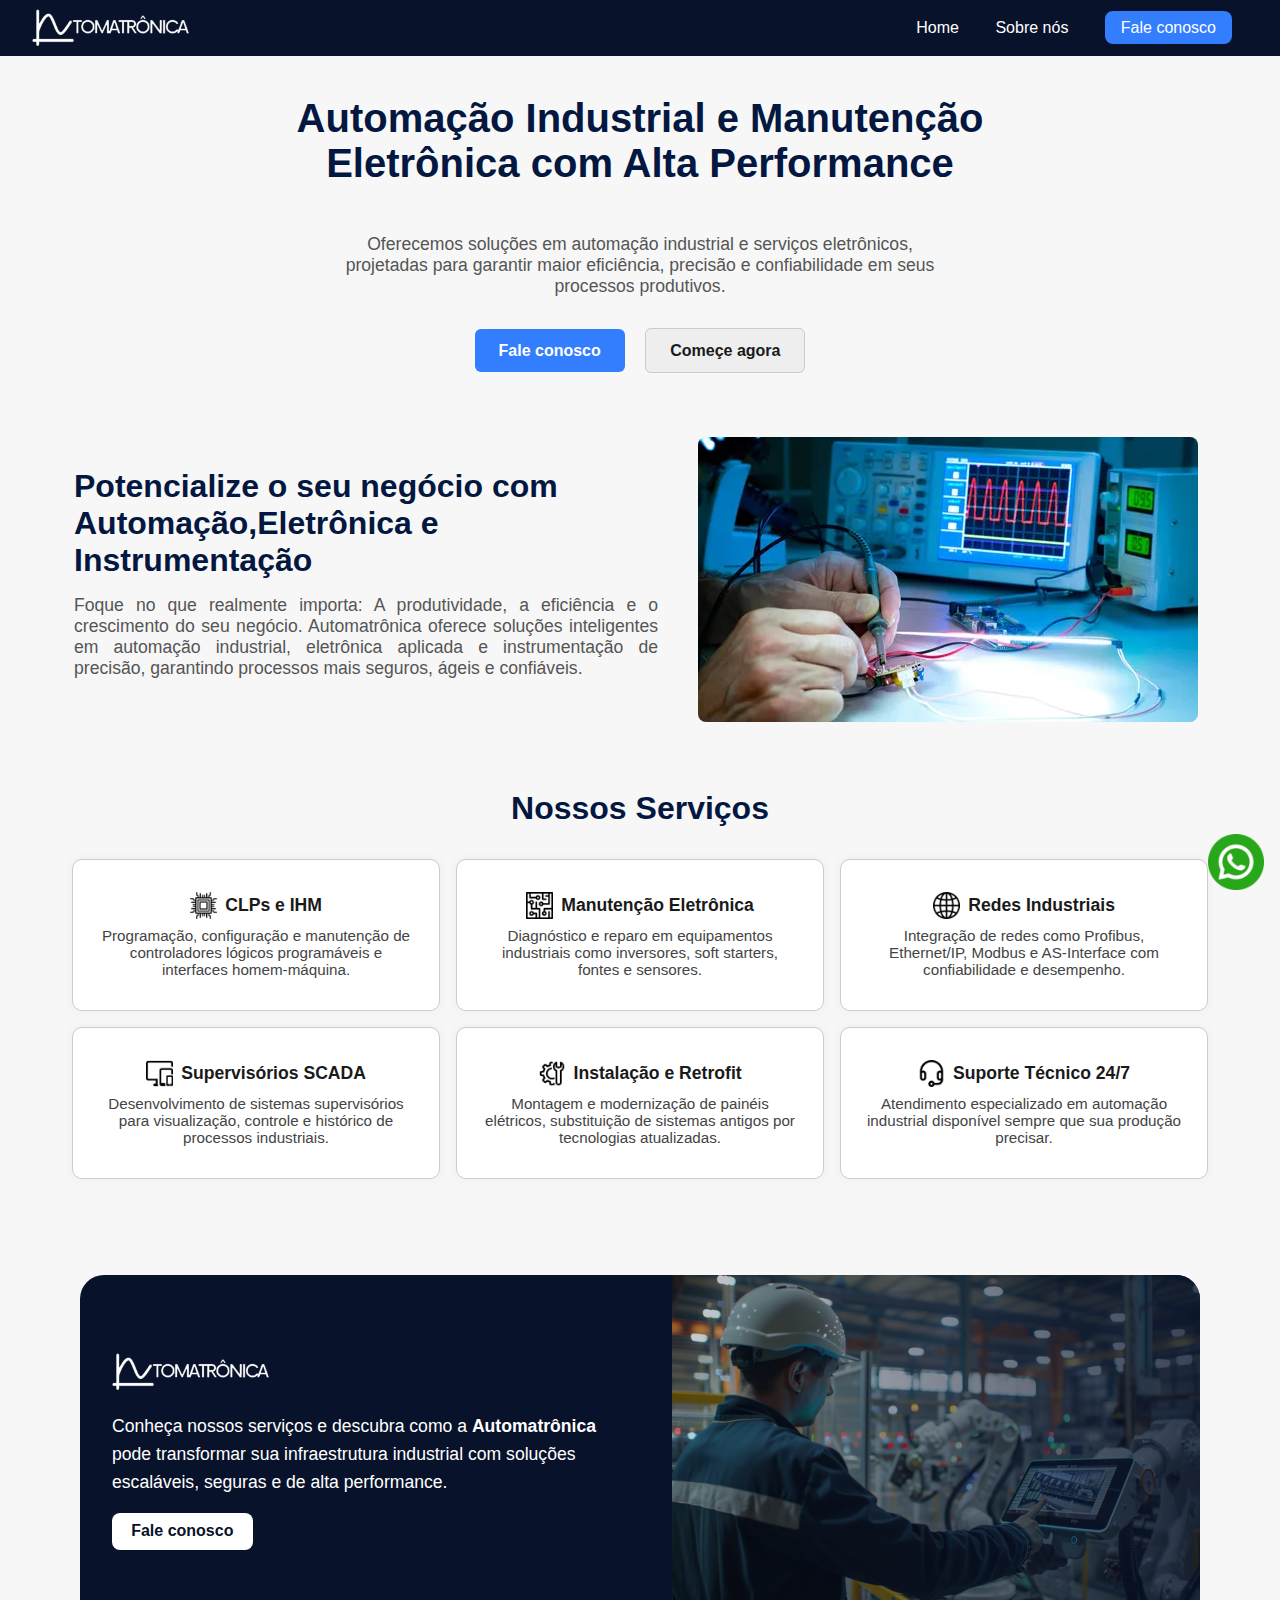
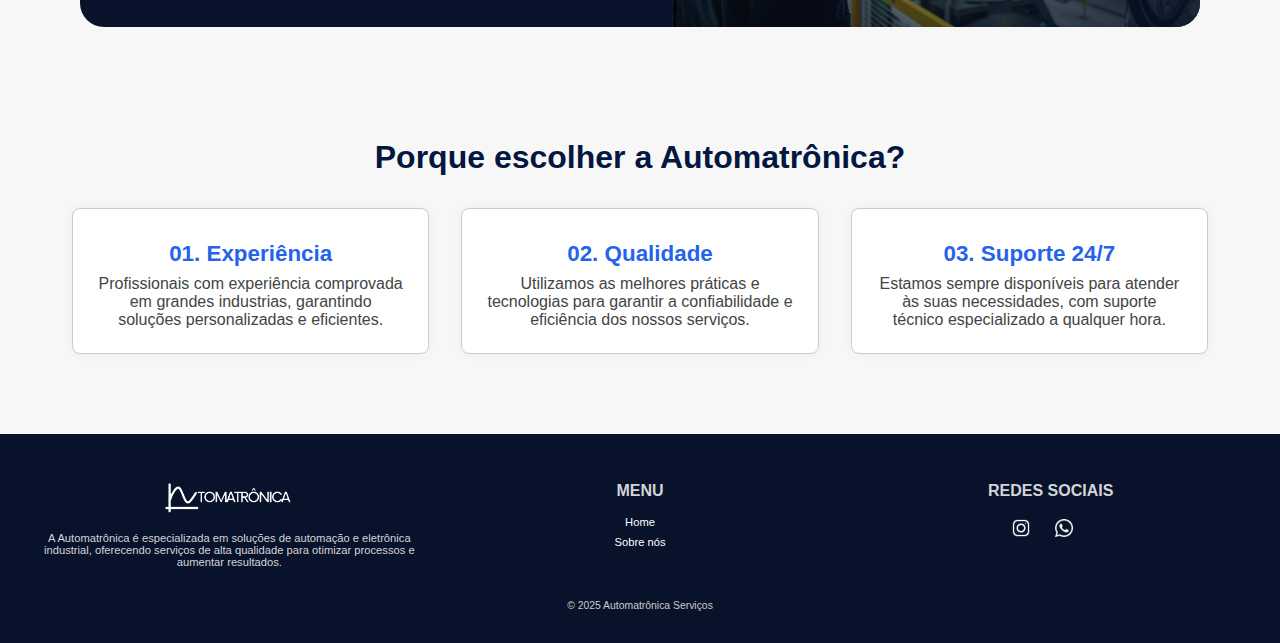
<file: index.html>
<!DOCTYPE html>
<html lang="pt-BR">
  <head>
    <meta charset="UTF-8" />
    <meta name="viewport" content="width=device-width, initial-scale=1.0" />
    <title>Automatrônica Services</title>
    <link href="Style.css" rel="stylesheet" />
    <link rel="icon" type="image/png" href="/Icons/ba2b0087-df31-40e8-a0ad-8548609bbf77.jpg" />
  </head>

<body>
  <header>
      <img src="/Icons/logo-png_1.png" alt="Logo Automatrônica" class="cta-logo">
      <nav>
        <a href="index.html">Home</a>
        <a href="sobre-nos.html">Sobre nós</a>
        <a href="https://forms.gle/NtHuNDvdPb5iutCC9" class="btn-primary">Fale conosco</a
        >
      </nav>
  </header>


  <main>

  <!-- Secção hero-->
    <section class="hero">
      <h1 class ="subtitulos">Automação Industrial e Manutenção </br> Eletrônica com Alta Performance</h1>
      <p>
        Oferecemos soluções em automação industrial e serviços eletrônicos,
        projetadas para garantir maior eficiência, precisão e confiabilidade em
        seus processos produtivos.
      </p>
      <div class="buttons">
        <a href="https://forms.gle/NtHuNDvdPb5iutCC9" class="btn-primary">Fale conosco</a>
        <a href="https://wa.me/5534996870500" class="btn-secondary">Começe agora</a>
        </div>
    </section>
      
      <!-- Seção seu negocio-->
    <section class="section">
      <div class = "seu-negocio">
        <div class="text-content hero">
          <h2 class="subtitulos" id="title-seu-negocio">Potencialize o seu negócio com Automação,Eletrônica e Instrumentação</h2>
          <p>
            Foque no que realmente importa: A produtividade, a eficiência e o crescimento do seu negócio. Automatrônica oferece soluções inteligentes em automação industrial, eletrônica aplicada e instrumentação de precisão, garantindo processos mais seguros, ágeis e confiáveis.
          </p>
        </div>
        <div>
          <img class = "cta-imagem"
          src="/Icons/eletronica.png"alt="eletronica"/>
          
        </div>
    </section>
      
      <!-- Nossos Serviços-->
    <section>
      <h2 class="subtitulos">Nossos Serviços</h2>
      <div class="services">
        <div class="service-card">
          <div class = div-cards>
              <img src="/Icons/microchip.png" alt="microchip" class="img-responsiva">
              <h3>CLPs e IHM</h3>
          </div>
          <p>
            Programação, configuração e manutenção de controladores lógicos
            programáveis e interfaces homem-máquina.
          </p>
        </div>

        <div class = service-card>
          <div class="div-cards">
            <img src="/Icons/circuito-eletronico.png" alt="circuito-eletronico" class="img-responsiva">
            <h3>Manutenção Eletrônica</h3>
          </div>
          <p>
            Diagnóstico e reparo em equipamentos industriais como inversores, soft
            starters, fontes e sensores.
          </p>
        </div>
          <div class="service-card">
            <div class=" div-cards">
              <img src="Icons/globalizacao.png" alt="Globalização" class="img-responsiva"></img>
              <h3>Redes Industriais</h3>
            </div>
            <p>
              Integração de redes como Profibus, Ethernet/IP, Modbus e AS-Interface
              com confiabilidade e desempenho.
            </p>
          </div>

          <div class="service-card">
            <div class=" div-cards">
              <img src="Icons/monitorar-tablet-e-smartohone.png" alt="Supervisorio" class="img-responsiva"></img>
              <h3>Supervisórios SCADA</h3>
            </div>
            <p>
              Desenvolvimento de sistemas supervisórios para visualização, controle
              e histórico de processos industriais.
            </p>
          </div>
          <div class="service-card">
            <div class=" div-cards">
              <img src="Icons/ferramenta-de-reparacao.png" alt="Retrofit" class="img-responsiva"></img>
              <h3>Instalação e Retrofit</h3>
            </div>
            <p>
              Montagem e modernização de painéis elétricos, substituição de sistemas
              antigos por tecnologias atualizadas.
            </p>
          </div>

          <div class="service-card">
            <div class=" div-cards">
              <img src="Icons/suporte-online.png" alt="Suporte" class="img-responsiva"></img>
              <h3>Suporte Técnico 24/7</h3>
          </div>
            <p>
              Atendimento especializado em automação industrial disponível sempre
              que sua produção precisar.
            </p>
          </div>
        </div>
      </section>

      <!-- Nossos CTA-->
      <section class= "cta-bloco">
        <div class="cta-conteudo">
         <img src="/Icons/logo-png_1.png" alt="Logo Automatrônica" class="cta-logo">
          <p>
            Conheça nossos serviços e descubra como a <strong>Automatrônica</strong> pode transformar sua infraestrutura industrial com soluções escaláveis, seguras e de alta performance.
          </p>
          <a href="https://forms.gle/NtHuNDvdPb5iutCC9" class="btn-cta">Fale conosco</a>
        </div>
        <div class="cta-imagem">
        </div>
      </section>

      <section class="section">
        <h2 class="subtitulos">Porque escolher a Automatrônica?</h2>
        <div class="porque-escolher">
          <div class="porque-card">
            <h3>01. Experiência</h3>
            <p class="porque-card-p">
              Profissionais com experiência comprovada em grandes industrias,
              garantindo soluções personalizadas e eficientes.
            </p>
          </div>

          <div class="porque-card">
            <h3>02. Qualidade</h3>
            <p class="porque-card-p">
              Utilizamos as melhores práticas e tecnologias para garantir a
              confiabilidade e eficiência dos nossos serviços.
            </p>
          </div>

          <div class="porque-card">
            <h3>03. Suporte 24/7</h3>
            <p class="porque-card-p">
              Estamos sempre disponíveis para atender às suas necessidades, com
              suporte técnico especializado a qualquer hora.
            </p>
          </div>

    </main>

        <!-- FOOTER-->
        <footer class="footer-novo">
          <div class="footer-container">
        
            <div class="footer-coluna">
              <img src="Icons/logo-png_1.png" alt="Logo Automatrônica" class="footer-logo" />
              <p>
                A Automatrônica é especializada em soluções de automação e eletrônica industrial, oferecendo serviços de alta qualidade para otimizar processos e aumentar resultados.
              </p>
            </div>
        
            <div class="footer-coluna">
              <h4>MENU</h4>
              <ul>
                <li><a href="/index.html">Home</a></li>
                <li><a href="/sobre-nos.html">Sobre nós</a></li>
              </ul>
            </div>
        
            <div class="footer-coluna">
              <h4>REDES SOCIAIS</h4>
              <div class="redes-sociais">
                <a href="#"><img src="Icons/insta-footer.png" alt="Instagram" /></a>
                <a href="https://wa.me/5534996870500"><img src="Icons/wpp-footer.png" alt="WhatsApp" /></a>
              </div>
            </div>
          </div>
        
          <div class="footer-rodape">
            <p>&copy; 2025 Automatrônica Serviços</p>
          </div>

          <a href="https://wa.me/5534996870500" class="whatsapp" target="_blank">
            <img src="Icons/whatsapp.png" alt="WhatsApp" />
          </a>
        </footer>
</body>
</html>
</file>
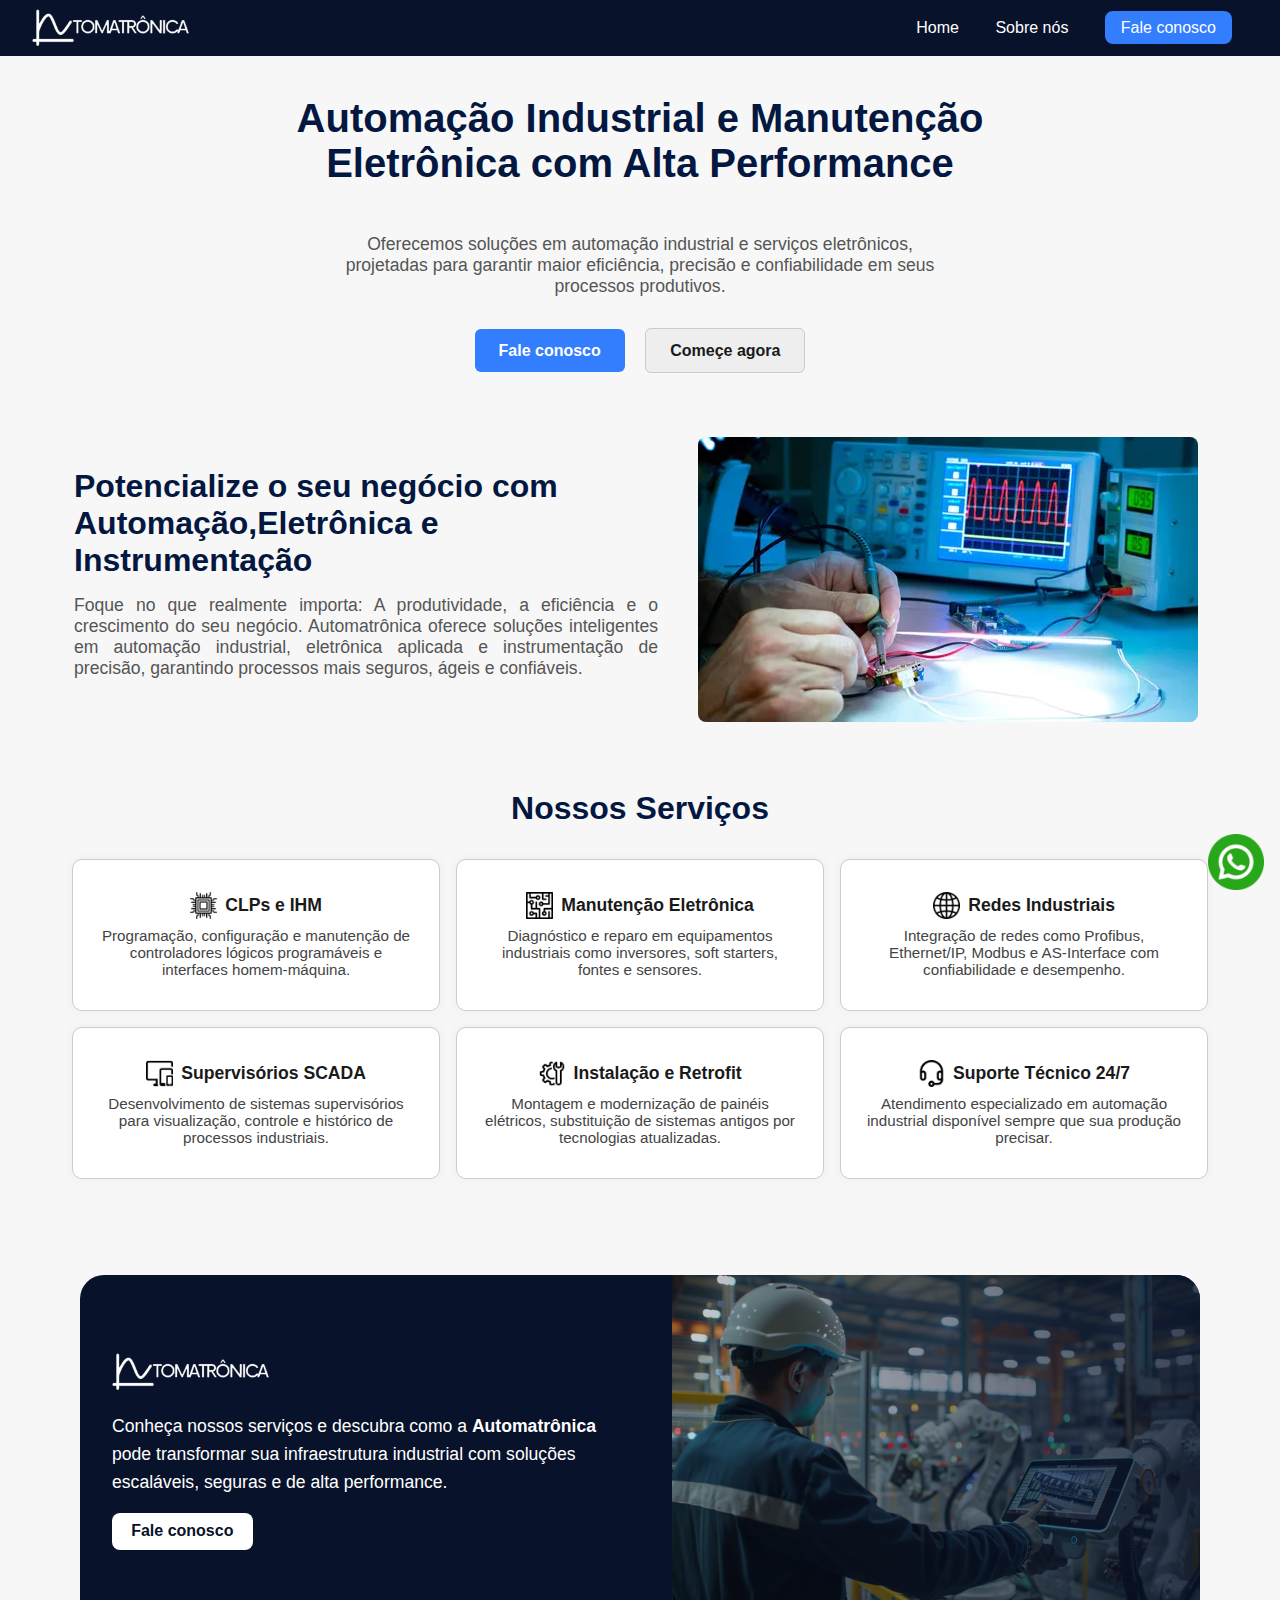
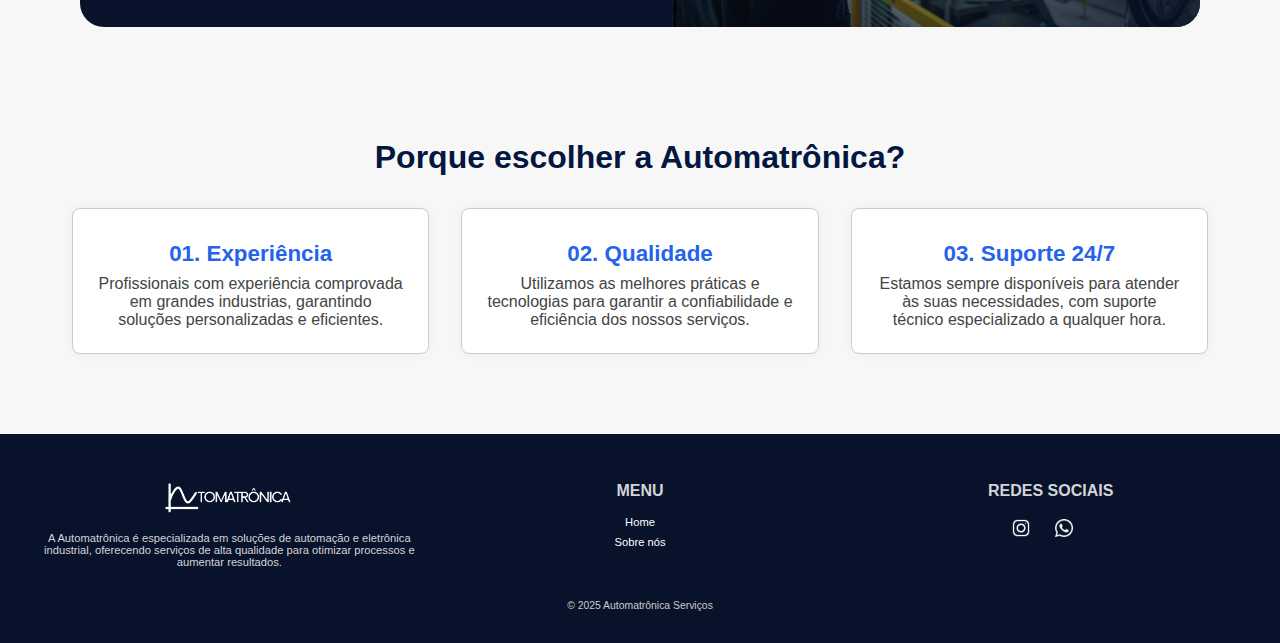
<file: home-page.html>
<!DOCTYPE html>
<html lang="pt-BR">
  <head>
    <meta charset="UTF-8" />
    <meta name="viewport" content="width=device-width, initial-scale=1.0" />
    <title>Automatrônica Services</title>
    <link href="Style.css" rel="stylesheet" />
    <link rel="icon" type="image/png" href="/Icons/ba2b0087-df31-40e8-a0ad-8548609bbf77.jpg" />
  </head>

<body>
  <header>
      <img src="/Icons/logo-png_1.png" alt="Logo Automatrônica" class="cta-logo">
      <nav>
        <a href="home-page.html">Home</a>
        <a href="sobre-nos.html">Sobre nós</a>
        <a href="https://forms.gle/NtHuNDvdPb5iutCC9" class="btn-primary">Fale conosco</a
        >
      </nav>
  </header>


  <main>

  <!-- Secção hero-->
    <section class="hero">
      <h1 class ="subtitulos">Automação Industrial e Manutenção </br> Eletrônica com Alta Performance</h1>
      <p>
        Oferecemos soluções em automação industrial e serviços eletrônicos,
        projetadas para garantir maior eficiência, precisão e confiabilidade em
        seus processos produtivos.
      </p>
      <div class="buttons">
        <a href="https://forms.gle/NtHuNDvdPb5iutCC9" class="btn-primary">Fale conosco</a>
        <a href="https://wa.me/5534996870500" class="btn-secondary">Começe agora</a>
        </div>
    </section>
      
      <!-- Seção seu negocio-->
    <section class="section">
      <div class = "seu-negocio">
        <div class="text-content hero">
          <h2 class="subtitulos" id="title-seu-negocio">Potencialize o seu negócio com Automação,Eletrônica e Instrumentação</h2>
          <p>
            Foque no que realmente importa: A produtividade, a eficiência e o crescimento do seu negócio. Automatrônica oferece soluções inteligentes em automação industrial, eletrônica aplicada e instrumentação de precisão, garantindo processos mais seguros, ágeis e confiáveis.
          </p>
        </div>
        <div>
          <img class = "cta-imagem"
          src="/Icons/eletronica.png"alt="eletronica"/>
          
        </div>
    </section>
      
      <!-- Nossos Serviços-->
    <section>
      <h2 class="subtitulos">Nossos Serviços</h2>
      <div class="services">
        <div class="service-card">
          <div class = div-cards>
              <img src="/Icons/microchip.png" alt="microchip" class="img-responsiva">
              <h3>CLPs e IHM</h3>
          </div>
          <p>
            Programação, configuração e manutenção de controladores lógicos
            programáveis e interfaces homem-máquina.
          </p>
        </div>

        <div class = service-card>
          <div class="div-cards">
            <img src="/Icons/circuito-eletronico.png" alt="circuito-eletronico" class="img-responsiva">
            <h3>Manutenção Eletrônica</h3>
          </div>
          <p>
            Diagnóstico e reparo em equipamentos industriais como inversores, soft
            starters, fontes e sensores.
          </p>
        </div>
          <div class="service-card">
            <div class=" div-cards">
              <img src="Icons/globalizacao.png" alt="Globalização" class="img-responsiva"></img>
              <h3>Redes Industriais</h3>
            </div>
            <p>
              Integração de redes como Profibus, Ethernet/IP, Modbus e AS-Interface
              com confiabilidade e desempenho.
            </p>
          </div>

          <div class="service-card">
            <div class=" div-cards">
              <img src="Icons/monitorar-tablet-e-smartohone.png" alt="Supervisorio" class="img-responsiva"></img>
              <h3>Supervisórios SCADA</h3>
            </div>
            <p>
              Desenvolvimento de sistemas supervisórios para visualização, controle
              e histórico de processos industriais.
            </p>
          </div>
          <div class="service-card">
            <div class=" div-cards">
              <img src="Icons/ferramenta-de-reparacao.png" alt="Retrofit" class="img-responsiva"></img>
              <h3>Instalação e Retrofit</h3>
            </div>
            <p>
              Montagem e modernização de painéis elétricos, substituição de sistemas
              antigos por tecnologias atualizadas.
            </p>
          </div>

          <div class="service-card">
            <div class=" div-cards">
              <img src="Icons/suporte-online.png" alt="Suporte" class="img-responsiva"></img>
              <h3>Suporte Técnico 24/7</h3>
          </div>
            <p>
              Atendimento especializado em automação industrial disponível sempre
              que sua produção precisar.
            </p>
          </div>
        </div>
      </section>

      <!-- Nossos CTA-->
      <section class= "cta-bloco">
        <div class="cta-conteudo">
         <img src="/Icons/logo-png_1.png" alt="Logo Automatrônica" class="cta-logo">
          <p>
            Conheça nossos serviços e descubra como a <strong>Automatrônica</strong> pode transformar sua infraestrutura industrial com soluções escaláveis, seguras e de alta performance.
          </p>
          <a href="https://forms.gle/NtHuNDvdPb5iutCC9" class="btn-cta">Fale conosco</a>
        </div>
        <div class="cta-imagem">
        </div>
      </section>

      <section class="section">
        <h2 class="subtitulos">Porque escolher a Automatrônica?</h2>
        <div class="porque-escolher">
          <div class="porque-card">
            <h3>01. Experiência</h3>
            <p class="porque-card-p">
              Profissionais com experiência comprovada em grandes industrias,
              garantindo soluções personalizadas e eficientes.
            </p>
          </div>

          <div class="porque-card">
            <h3>02. Qualidade</h3>
            <p class="porque-card-p">
              Utilizamos as melhores práticas e tecnologias para garantir a
              confiabilidade e eficiência dos nossos serviços.
            </p>
          </div>

          <div class="porque-card">
            <h3>03. Suporte 24/7</h3>
            <p class="porque-card-p">
              Estamos sempre disponíveis para atender às suas necessidades, com
              suporte técnico especializado a qualquer hora.
            </p>
          </div>

    </main>

        <!-- FOOTER-->
        <footer class="footer-novo">
          <div class="footer-container">
        
            <div class="footer-coluna">
              <img src="Icons/logo-png_1.png" alt="Logo Automatrônica" class="footer-logo" />
              <p>
                A Automatrônica é especializada em soluções de automação e eletrônica industrial, oferecendo serviços de alta qualidade para otimizar processos e aumentar resultados.
              </p>
            </div>
        
            <div class="footer-coluna">
              <h4>MENU</h4>
              <ul>
                <li><a href="/home-page.html">Home</a></li>
                <li><a href="/sobre-nos.html">Sobre nós</a></li>
              </ul>
            </div>
        
            <div class="footer-coluna">
              <h4>REDES SOCIAIS</h4>
              <div class="redes-sociais">
                <a href="#"><img src="Icons/insta-footer.png" alt="Instagram" /></a>
                <a href="https://wa.me/5534996870500"><img src="Icons/wpp-footer.png" alt="WhatsApp" /></a>
              </div>
            </div>
          </div>
        
          <div class="footer-rodape">
            <p>&copy; 2025 Automatrônica Serviços</p>
          </div>

          <a href="https://wa.me/5534996870500" class="whatsapp" target="_blank">
            <img src="Icons/whatsapp.png" alt="WhatsApp" />
          </a>
        </footer>
</body>
</html>
</file>
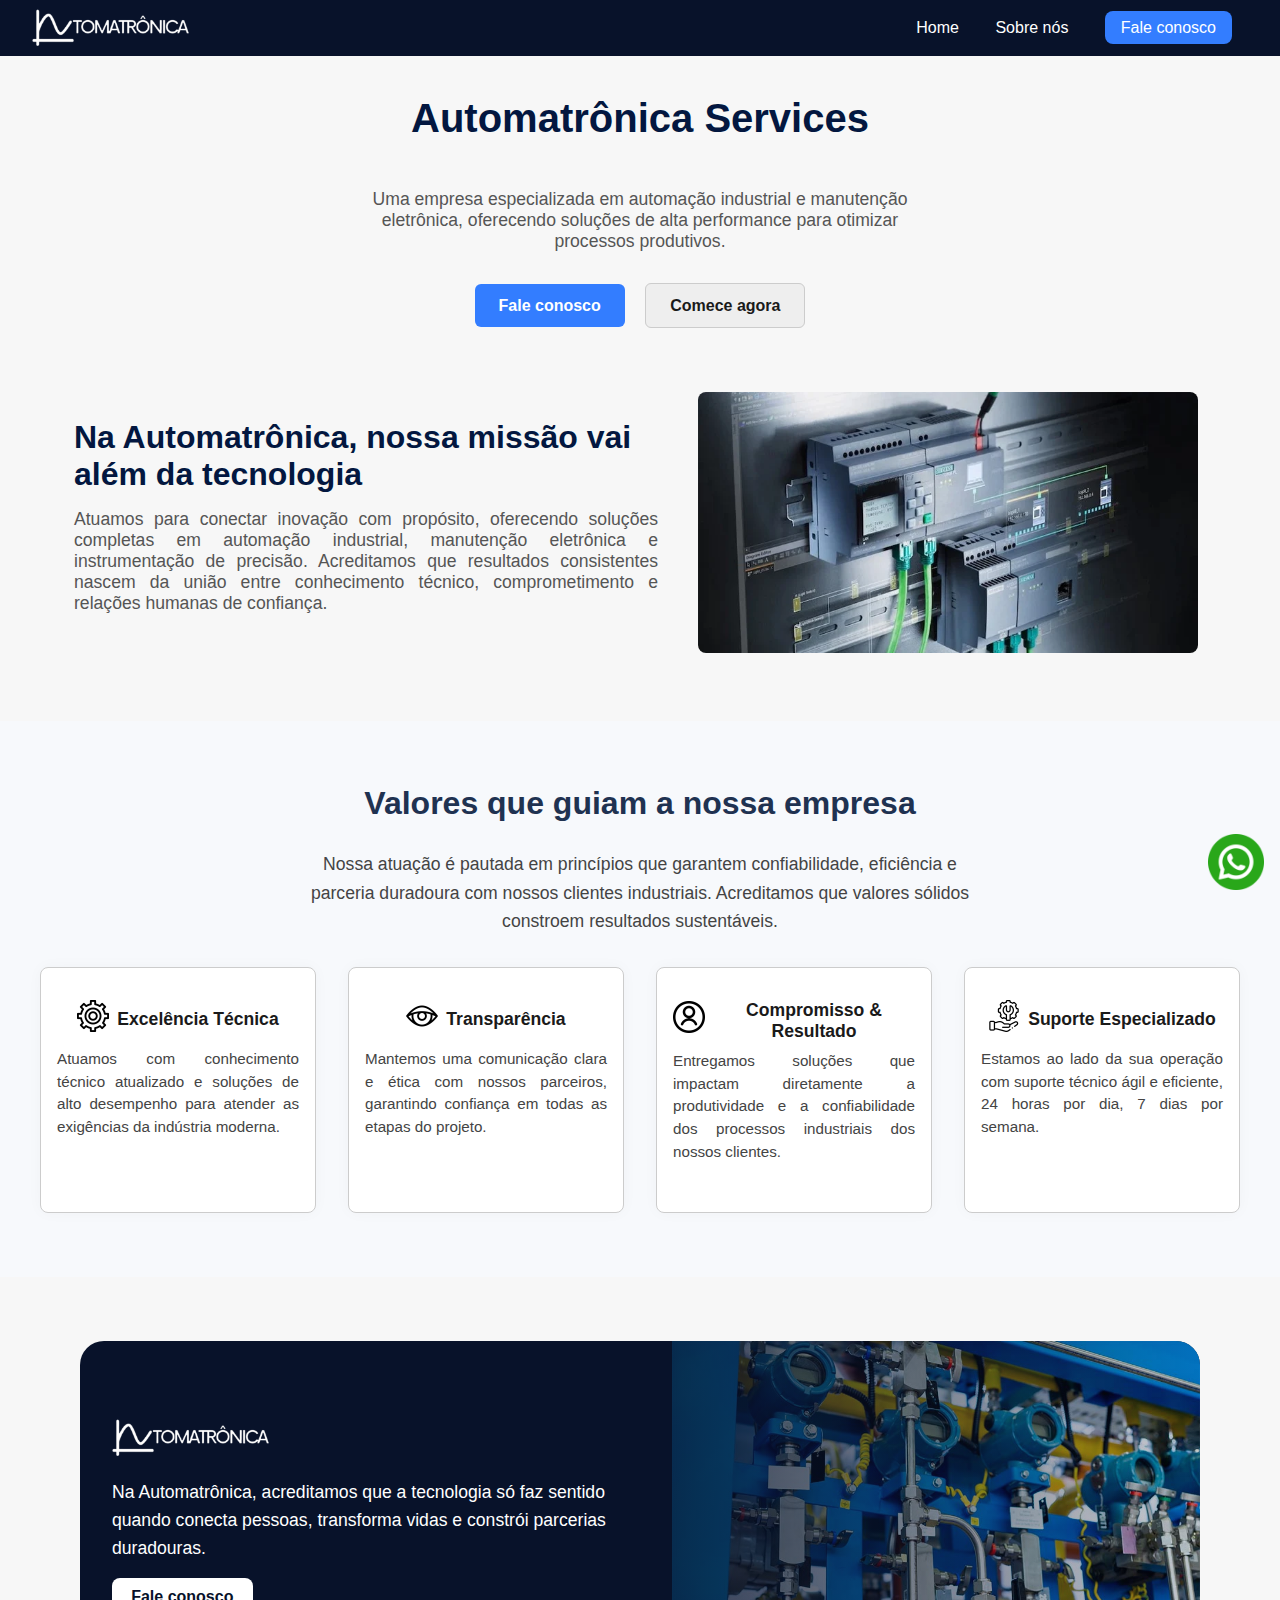
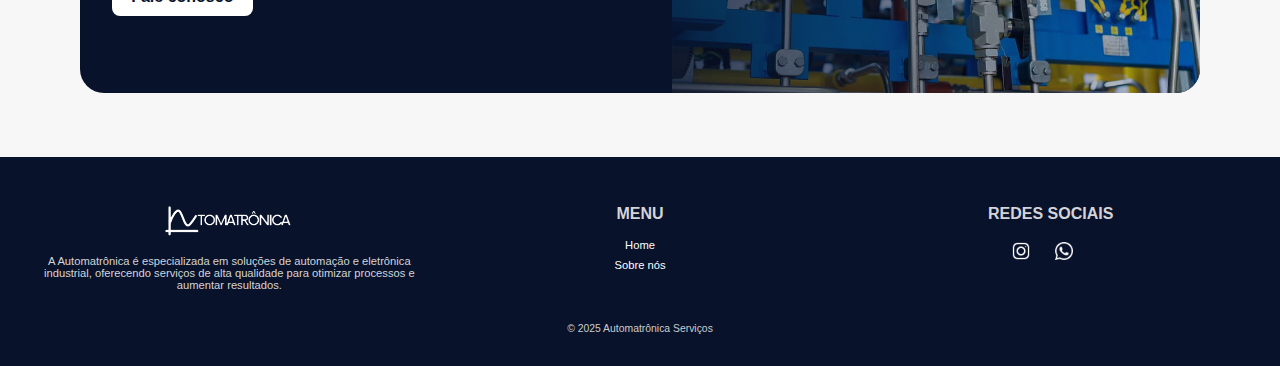
<file: sobre-nos.html>
<!DOCTYPE html>
<html lang="en">
  <head>
    <meta charset="UTF-8" />
    <meta name="viewport" content="width=device-width, initial-scale=1.0" />
    <title>Automatrônica Services</title>
    <link href="Style.css" rel="stylesheet" />
     <link rel="icon" type="image/png" href="/Icons/logo-png_1.png" />
  </head>
  <body>
    <!-- Cabeçalho-->
    <header>
      <img
        src="/Icons/logo-png_1.png"
        alt="Logo Automatrônica"
        class="cta-logo"
      />
      <nav>
        <a href="home-page.html">Home</a>
        <a href="sobre-nos.html">Sobre nós</a>
        <a href="https://forms.gle/NtHuNDvdPb5iutCC9" class="btn-primary">Fale conosco</a>
      </nav>
    </header>
    <main>

       <!-- Secção hero-->
    <section class="hero">
      <h1>Automatrônica Services</h1>
      <p>
        Uma empresa especializada em automação industrial e manutenção eletrônica, oferecendo soluções de alta performance para otimizar processos produtivos.
      </p>
      <div class="buttons">
        <a href="https://forms.gle/NtHuNDvdPb5iutCC9" class="btn-primary">Fale conosco</a>
        <a href="https://wa.me/5534996870500" class="btn-secondary">Comece agora</a>
        </div>
    </section>
    
        <!-- Seção seu negocio-->
    <section class="section">
      <div class = "seu-negocio">
        <div class="text-content hero">
          <h2 class="subtitulos" id="title-seu-negocio">Na Automatrônica, nossa missão vai além da tecnologia</h2>
          <p>
            Atuamos para conectar inovação com propósito, oferecendo soluções completas em automação industrial, manutenção eletrônica e instrumentação de precisão. Acreditamos que resultados consistentes nascem da união entre conhecimento técnico, comprometimento e relações humanas de confiança.
          </p>
        </div>
        <div>
          <img class = "cta-imagem"
          src="/Icons/PLCs.png"alt="PLC"/>
          
        </div>
    </section>

      <section class="sobre-nos">
        <div class="container">
          <h2>Valores que guiam a nossa empresa</h2>
          <p class="subtitulo-sessao">
            Nossa atuação é pautada em princípios que garantem confiabilidade, eficiência e parceria duradoura com nossos clientes industriais. Acreditamos que valores sólidos constroem resultados sustentáveis.
          </p>
      
          <div class="valores-grid">
            <div class="valor-card">
              <div class = div-cards>
                <img src="Icons/engrenagem.png" alt="Tecnologia" class="img-responsiva"/>
                <h3>Excelência Técnica</h3>
              </div>
              <p>
                Atuamos com conhecimento técnico atualizado e soluções de alto desempenho para atender as exigências da indústria moderna.
              </p>
            </div>
      
            <div class="valor-card">
              <div class = div-cards>
                <img src="Icons/olho.png" alt="Transparência" class="img-responsiva"/>
                <h3>Transparência</h3>
              </div>
              <p>
                Mantemos uma comunicação clara e ética com nossos parceiros, garantindo confiança em todas as etapas do projeto.
              </p>
            </div>
      
            <div class="valor-card">
              <div class = div-cards>
                <img src="Icons/do-utilizador.png" alt="Compromisso" class="img-responsiva"/>
                <h3>Compromisso & Resultado</h3>
              </div>
              <p>
                Entregamos soluções que impactam diretamente a produtividade e a confiabilidade dos processos industriais dos nossos clientes.
              </p>
            </div>
      
            <div class="valor-card">
              <div class="div-cards">
                <img src="Icons/suporte-tecnico.png" alt="Suporte Técnico" class="img-responsiva"/>
                <h3>Suporte Especializado</h3>
              </div>
              <p>
                Estamos ao lado da sua operação com suporte técnico ágil e eficiente, 24 horas por dia, 7 dias por semana.
              </p>
            </div>
          </div>
        </div>
      </section>

      <!-- Nossos CTA-->
      <section class= "cta-bloco">
        <div class="cta-conteudo">
         <img src="/Icons/logo-png_1.png" alt="Logo Automatrônica" class="cta-logo">
          <p>
            Na Automatrônica, acreditamos que a tecnologia só faz sentido quando conecta pessoas, transforma vidas e constrói parcerias duradouras.
          </p>
          <a href="https://forms.gle/NtHuNDvdPb5iutCC9" class="btn-cta">Fale conosco</a>
        </div>
        <div class="cta-imagem2">
        </div>
      </section>
    </main>

    <!-- FOOTER-->
    <footer class="footer-novo">
      <div class="footer-container">
        <div class="footer-coluna">
          <img
            src="Icons/logo-png_1.png"
            alt="Logo Automatrônica"
            class="footer-logo"
          />
          <p>
            A Automatrônica é especializada em soluções de automação e
            eletrônica industrial, oferecendo serviços de alta qualidade para
            otimizar processos e aumentar resultados.
          </p>
        </div>

        <div class="footer-coluna">
          <h4>MENU</h4>
          <ul>
            <li><a href="/home-page.html">Home</a></li>
            <li><a href="/sobre-nos.html">Sobre nós</a></li>
          </ul>
        </div>

        <div class="footer-coluna">
          <h4>REDES SOCIAIS</h4>
          <div class="redes-sociais">
            <a href="#"><img src="Icons/insta-footer.png" alt="Instagram" /></a>
            <a href="https://wa.me/5534996870500"><img src="Icons/wpp-footer.png" alt="WhatsApp" /></a>
          </div>
        </div>
      </div>

      <div class="footer-rodape">
        <p>&copy; 2025 Automatrônica Serviços</p>
      </div>

      <a href="https://wa.me/5534996870500" class="whatsapp" target="_blank">
        <img src="Icons/whatsapp.png" alt="WhatsApp" />
      </a>
    </footer>
  </body>
</html>
</file>
<file: Style.css>
* {
  margin: 0;
  padding: 0;
  box-sizing: border-box;
  font-family: "Inter", sans-serif;
}

body {
  background-color: #f7f7f7;
  color: #1a1a1a;
}

header {
  position: fixed;
  width: 100%;
  background-color: #08122a;
  padding: 0.5rem 2rem 0.5rem;
  display: flex;
  align-items: center;
  justify-content: space-between;
}

header nav a {
  color: white;
  text-decoration: none;
  margin: 0 1rem;
  font-weight: 500;
}

footer {
  background-color: #08122a;
  color: white;
  text-align: center;
  padding: 2rem 0;
  font-family: "Inter", sans-serif;
  font-size: 0.7rem;
}

.subtitulos {
  text-align: center;
  font-size: 2rem;
  color: #031740;
}

#title-seu-negocio {
  text-align: left;
  font-size: 2rem;
  color: #031740;
}

.logo {
  font-size: 1.5rem;
  color: #00aaff;
  font-weight: bold;
}

.hero {
  text-align: center;
  padding: 4rem 2rem 0rem;
}

.hero h1 {
  padding: 2rem;
  font-size: 2.5rem;
  font-weight: 800;
  color: #031740;
}

.hero p {
  margin: 1rem auto;
  max-width: 37.5rem; /* 600px */
  font-size: 1.1rem;
  color: #555;
}

.hero .buttons {
  margin-top: 2rem;
}

.hero .buttons a {
  padding: 0.8rem 1.5rem;
  margin: 0 0.5rem;
  border-radius: 0.375rem; /* 6px */
  text-decoration: none;
  font-weight: 600;
}

.buttons {
  padding: 0.8rem 1.5rem;
  margin: 0 0.5rem;
  border-radius: 0.375rem; /* 6px */
  text-decoration: none;
  font-weight: 600;
}

.btn-primary {
  background-color: #337dff;
  color: white;
  border: 1px;
  padding: 0.5rem 1rem;
  border-radius: 0.5rem;
}

.btn-secondary {
  background-color: #eee;
  color: #1a1a1a;
  border: 1px solid #ccc;
}

.btn-primary:hover {
  background: #5996ff;
  transition: background 0.3s;
}

.btn-secondary:hover,
.btn-cta:hover {
  background: #ccc;
  transition: background 0.3s;
}

.section {
  display: flex;
  flex-wrap: wrap;
  align-items: center;
  justify-content: center;
  padding: 3rem 2rem;
}

.seu-negocio {
  display: flex;
  align-items: center; /* Alinha verticalmente no centro */
  max-width: 1200px;
  margin: 0 auto;
  padding: 0 1rem;
  gap: 1rem; /* Espaço entre texto e imagem */
}

.text-content {
  max-width: 37.5rem;
  padding: 0.5rem;
  text-align: justify;
  width: auto;
}

.section img {
  max-width: 31.25rem; /* 500px */
  border-radius: 0.5rem;
  margin: 1rem;
}

.services {
  display: grid;
  grid-template-columns: repeat(3, 1fr);
  max-width: 75rem; /* 1200px */
  gap: 1rem;
  padding: 2rem;
  justify-content: center;
  margin: 0 auto;
}

.service-card {
  background: white;
  padding: 2rem 1.5rem;
  border-radius: 0.625rem; /* 10px */
  box-shadow: 0 0 0.625rem rgba(0, 0, 0, 0.05); /* 10px */
  text-align: center;
  border: 1px solid #ccc;
}

.service-card h3 {
  font-size: 1.1rem;
  font-weight: 700;
}

.service-card p {
  font-size: 0.95rem;
  margin-top: 0.5rem;
  color: #444;
}

.service-card.horizontal {
  display: flex;
  align-items: flex-start;
  text-align: left;
  padding: 1.5rem;
  gap: 1rem;
}

.service-card.horizontal .icon {
  font-size: 2rem;
  color: #337dff;
  flex-shrink: 0;
}

.service-card.horizontal .content h3 {
  font-size: 1.05rem;
  margin-bottom: 0.5rem;
}

.service-card.horizontal .content p {
  font-size: 0.9rem;
  color: #444;
}

.img-responsiva {
  display: inline-block;
  width: 1.7rem;
  height: auto;
  margin-right: 0.5rem;
}

.div-cards {
  display: flex;
  justify-content: center;
  align-items: center;
}

.sobre-nos {
  background: #f7f7f7;
  padding: 4rem 2rem;
  text-align: center;
}

.sobre-nos .container {
  max-width: 50rem; /* 800px */
  margin: 0 auto;
}

.sobre-nos h2 {
  font-size: 2rem;
  color: rgb(31 50 81 / var(--tw-text-opacity, 1));
  margin-bottom: 1.5rem;
  font-weight: 800;
  display: inline-block;
  padding-bottom: 0.3rem;
}

.sobre-nos p {
  font-size: 1.1rem;
  color: #444;
  line-height: 1.6;
  margin-bottom: 1rem;
}

.whatsapp {
  position: fixed;
  bottom: 0.5rem;
  right: 3rem;
  width: 1.5rem;
}

.whatsapp img {
  width: 56px;
  height: 56px;
  object-fit: contain;
}

.cta-bloco {
  display: flex;
  align-items: center;
  justify-content: space-between;
  background-color: #08122a;
  color: white;
  border-radius: 1.5rem;
  overflow: hidden;
  margin: 4rem auto;
  max-width: 70rem;
  height: 22rem;
}

.cta-conteudo {
  flex: 1;
  padding: 1rem 2rem;
}

.cta-conteudo p {
  font-size: 1.1rem;
  line-height: 1.6;
  margin: 1rem 0;
}

.cta-logo {
  width: 10rem;
}

.btn-cta {
  display: inline-block;
  background-color: white;
  color: #08122a;
  padding: 0.6rem 1.2rem;
  border-radius: 0.5rem;
  font-weight: 600;
  text-decoration: none;
}

.cta-imagem {
  flex: 1;
  background-image: linear-gradient(
      to left,
      rgba(8, 18, 42, 0.8),
      rgba(8, 18, 42, 0.2)
    ),
    url("/Icons/image.png"); /* caminho da imagem */
  background-size: cover;
  background-position: center;
  height: 100%;
}

.cta-imagem2 {
  flex: 1;
  background-image: linear-gradient(
      to right,
      rgba(8, 18, 42, 0.8),
      rgba(8, 18, 42, 0.2)
    ),
    url("/Icons/instrumentação.png"); /* caminho da imagem */
  background-size: cover;
  background-position: center;
  height: 100%;
}

.cta-imagem img {
  width: 100%;
  height: 100%;
  object-fit: cover;
  border-radius: 1rem;
}

.icones {
  width: 1rem;
  height: 1rem;
}
.porque-escolher {
  display: grid;
  grid-template-columns: repeat(3, 1fr); /* 3 colunas iguais */
  gap: 2rem; /* espaço entre os cards */
  max-width: 1200px;
  margin: 0 auto;
  padding: 2rem;
  text-align: left;
}

.porque-card {
  background-color: white;
  padding: 1.5rem;
  border-radius: 0.5rem;
  box-shadow: 0 0 10px rgba(0, 0, 0, 0.05);
  text-align: center;
  border: 1px solid #ccc;
}

.porque-card h3 {
  color: #2563eb;
  font-size: 1.4rem;
  margin: 0.5rem 0;
}

.porque-card h3 p {
  font-size: 1rem;
}

.porque-card-p {
  color: #444;
}

.footer-novo {
  background-color: #08122a;
  color: #d4d4d8;
  padding: 3rem 2rem 2rem;
}

.footer-container {
  display: flex;
  flex-wrap: wrap;
  justify-content: space-between;
  gap: 2rem;
  max-width: 1200px;
  margin: 0 auto;
}

.footer-coluna {
  flex: 1;
  min-width: 250px;
}

.footer-logo {
  width: 8rem;
  margin-bottom: 1rem;
}

.footer-coluna h4 {
  font-size: 1rem;
  margin-bottom: 1rem;
  font-weight: bold;
}

.footer-coluna ul {
  list-style: none;
  padding: 0;
}

.footer-coluna ul li {
  margin-bottom: 0.5rem;
}

.footer-coluna a {
  color: white;
  text-decoration: none;
}

.footer-coluna a:hover {
  text-decoration: underline;
}

.redes-sociais a {
  margin-right: 1rem;
}

.redes-sociais img {
  width: 1.5rem;
}

.footer-rodape {
  text-align: center;
  margin-top: 2rem;
  font-size: 0.65rem;
  color: #ccc;
}

/*Sobre nós - cards*/
.sobre-nos {
  background-color: #f7f9fc;
  padding: 4rem 2rem;
  text-align: center;
}

.sobre-nos .container {
  max-width: 1200px;
  margin: 0 auto;
}

.titulo-sessao {
  font-size: 2rem;
  font-weight: 800;
  color: #1a1a1a;
  margin-bottom: 0.5rem;
}

.subtitulo-sessao {
  color: #666;
  max-width: 700px;
  margin: 0 auto 2rem;
  font-size: 1rem;
}

.valores-grid {
  display: grid;
  grid-template-columns: repeat(auto-fit, minmax(250px, 1fr));
  gap: 2rem;
  margin-top: 2rem;
}

.valor-card {
  background-color: white;
  padding: 2rem 1rem;
  border-radius: 0.5rem;
  box-shadow: 0 0 15px rgba(0, 0, 0, 0.03);
  text-align: center;
  border: 1px solid #ccc;
}

.valor-card img {
  width: 2rem;
  height: 2rem;
  margin-bottom: 1rem;
  text-align: center;
}

.valor-card h3 {
  font-size: 1.1rem;
  color: #1a1a1a;
  margin-bottom: 0.5rem;
}

.valor-card p {
  font-size: 0.95rem;
  color: #444;
  line-height: 1.5;
  text-align: justify;
}

@media (max-width: 1024px) {
  .services {
    grid-template-columns: repeat(2, 1fr);
  }

  .seu-negocio {
    flex-direction: column;
    text-align: center;
  }

  .text-content {
    text-align: center;
  }

  .valores-grid {
    grid-template-columns: repeat(2, 1fr);
  }
}

@media (max-width: 768px) {
  .hero h1 {
    font-size: 2rem;
    padding: 1rem;
  }

  .services,
  .valores-grid {
    grid-template-columns: 1fr;
  }

  .cta-bloco {
    flex-direction: column;
    height: auto;
  }

  .cta-imagem,
  .cta-imagem2 {
    height: 15rem;
  }

  header nav a {
    margin: 0 0.5rem;
    font-size: 0.9rem;
  }

  .hero .buttons a {
    display: block;
    margin: 0.5rem auto;
  }
}

@media (max-width: 480px) {
  .footer-container {
    flex-direction: column;
    text-align: center;
  }

  .footer-coluna {
    margin-bottom: 1.5rem;
  }

  .footer-logo {
    margin: 0 auto;
  }

  .hero h1 {
    font-size: 1.5rem;
  }

  .hero p,
  .sobre-nos p {
    font-size: 0.9rem;
  }

  .cta-conteudo p {
    font-size: 1rem;
  }

  .footer-rodape {
    font-size: 0.6rem;
  }

  .icones {
    width: 1.2rem;
    height: 1.2rem;
  }
}
</file>
